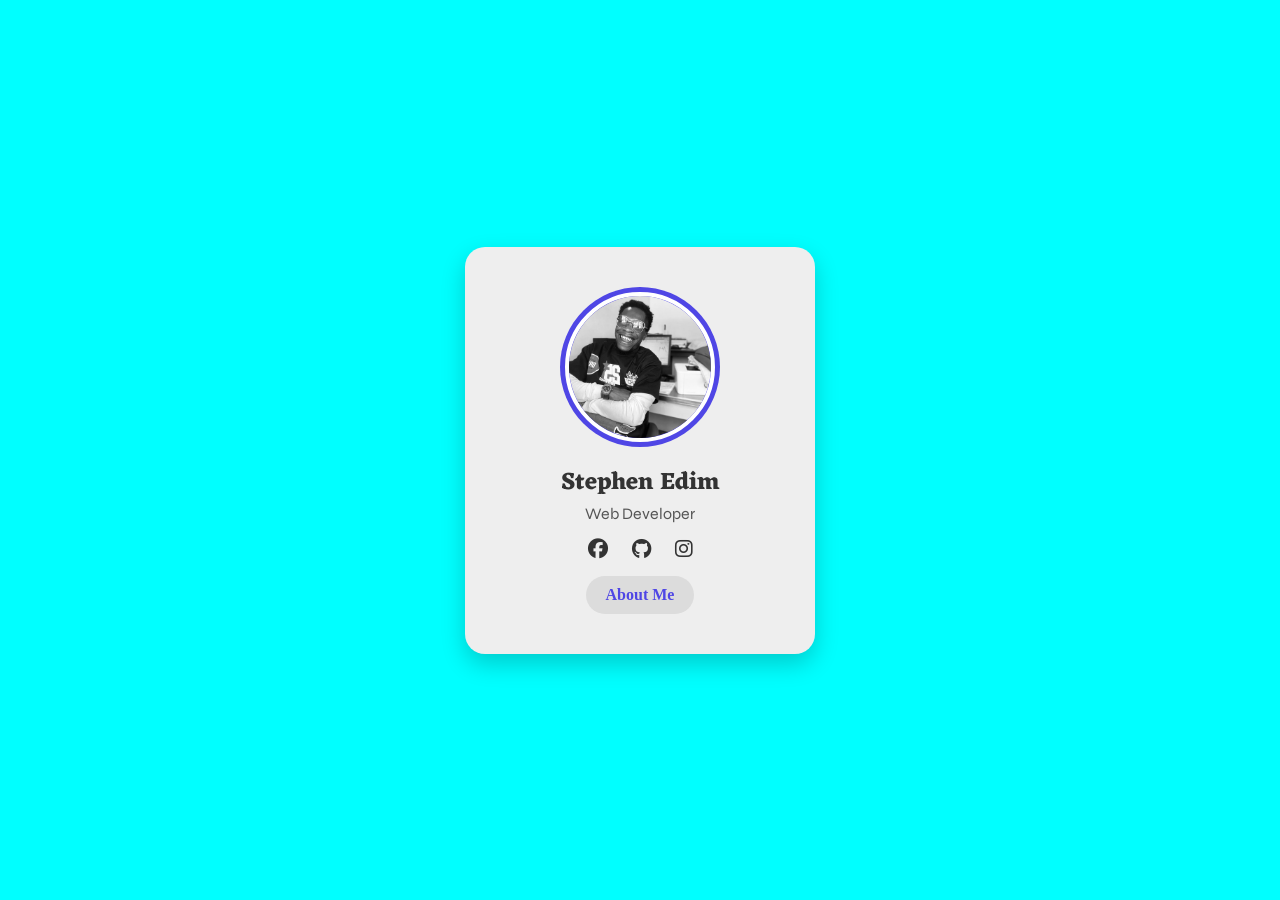
<file: index.html>
<!DOCTYPE html>
<html lang="en">
<head>
    <meta charset="UTF-8">
    <meta name="viewport" content="width=device-width, initial-scale=1.0">
    <meta name="description" content="Personal portfolio website showcasing my projects, skills, and contact information.">
    <meta name="keywords" content="portfolio, web developer, projects, about me, contact, personal website">
    <meta name="author" content="Stephen Edim">
    <!-- Basic SEO -->
    <title>About Me | My Portfolio</title>
    <meta name="description" content="Personal portfolio website showcasing my projects, skills, and contact information.">
    <meta name="keywords" content="portfolio, web developer, projects, about me, contact, personal website">
    <meta name="author" content="Stephen Edim">
    <!-- Open Graph / Facebook -->
    <meta property="og:title" content="About Me | My Portfolio">
    <meta property="og:description" content="Explore my projects, learn about my skills, and get in touch with me.">
    <meta property="og:type" content="website">
    <!-- Favicon (optional) -->
    <link rel="icon" href="images/favicon.ico" type="image/x-icon">

  <title>Profile Card</title>
  <link href="https://fonts.googleapis.com/css2?family=Syne:wght@400;600;700&display=swap" rel="stylesheet">
  <link href="https://fonts.googleapis.com/css2?family=Eczar:wght@400;600;700&display=swap" rel="stylesheet">

  <link rel="stylesheet" href="style/style.css">

  <!-- Icons -->
  <link rel="stylesheet" href="https://cdnjs.cloudflare.com/ajax/libs/font-awesome/6.5.0/css/all.min.css">
</head>
<body>

  <div class="container">
    <div class="card">

      <div class="profile-img">
        <img src="images/dp.jpeg" alt="Stephen Edim">
      </div>

      <h2>Stephen Edim</h2>
      <p class="role">Web Developer</p>

      <div class="socials">
        <a href="https://www.facebook.com/share/1Ab3fiYJxP/?mibextid=wwXIfr"><i class="fab fa-facebook"></i></a>
        <a href="https://github.com/Steveedim/"><i class="fab fa-github"></i></a>
        <a href="https://www.instagram.com/steve_edim/"><i class="fab fa-instagram"></i></a>
      </div>

      <a href="about.html" class="btn">About Me</a>

    </div>
  </div>

</body>
</html>
</file>
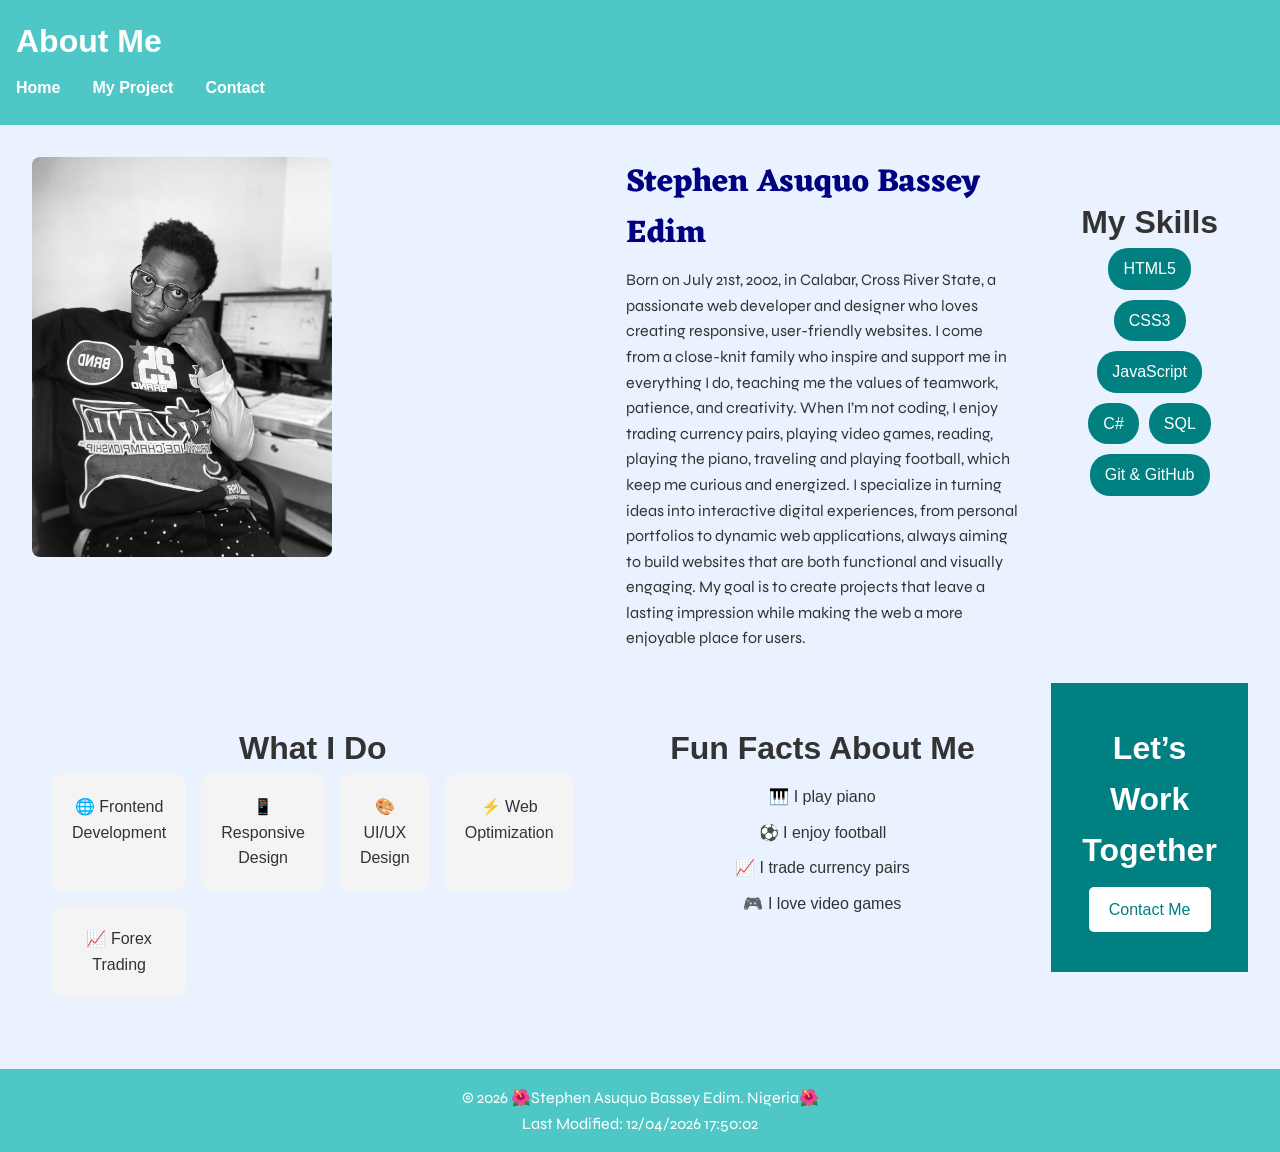
<file: about.html>
<!DOCTYPE html>
<html lang="en">
<head>
    <meta charset="UTF-8">
    <meta name="viewport" content="width=device-width, initial-scale=1.0">

    <!-- Basic SEO -->
    <title>About Me | My Portfolio</title>
    <meta name="description" content="Personal portfolio website showcasing my projects, skills, and contact information.">
    <meta name="keywords" content="portfolio, web developer, projects, about me, contact, personal website">
    <meta name="author" content="Stephen Edim">

    <!-- Open Graph / Facebook -->
    <meta property="og:title" content="About Me | My Portfolio">
    <meta property="og:description" content="Explore my projects, learn about my skills, and get in touch with me.">
    <meta property="og:type" content="website">
    <!-- Favicon (optional) -->
    <link rel="icon" href="images/favicon.ico" type="image/x-icon">

     <link href="https://fonts.googleapis.com/css2?family=Syne:wght@400;600;700&display=swap" rel="stylesheet">
  <link href="https://fonts.googleapis.com/css2?family=Eczar:wght@400;600;700&display=swap" rel="stylesheet">
    <!-- Stylesheet -->
     <link rel="stylesheet" href="style/home.css">
    <link rel="stylesheet" href="style/styles.css">
    <link rel="stylesheet" href="style/large.css" media="(min-width: 800px)">
    <script src="scripts/project.js" defer></script>
</head>

<body>

<header>
    <h1>About Me</h1>
    <nav aria-label="Main Navigation">
      <button id="menu-toggle" aria-label="Toggle Navigation">☰</button>
      <ul id="main-nav">
        <li><a href="index.html">Home</a></li>
        <li><a href="projects.html">My Project</a></li>
        <li><a href="contact.html">Contact</a></li>
      </ul>
    </nav>
</header>

<main class="governor-section">
    <div class="gov-image">
      <img src="images/profile.jpeg" alt="Governor Image" loading="lazy">
    </div>
    <div class="gov-message">
      <h2>Stephen Asuquo Bassey Edim</h2>
      <p>
        Born on July 21st, 2002, in Calabar, Cross River State, a passionate web developer and designer who loves creating responsive, user-friendly websites. I come from a close-knit family who inspire and support me in everything I do, teaching me the values of teamwork, patience, and creativity. When I’m not coding, I enjoy trading currency pairs, playing video games, reading, playing the piano, traveling and playing football, which keep me curious and energized. I specialize in turning ideas into interactive digital experiences, from personal portfolios to dynamic web applications, always aiming to build websites that are both functional and visually engaging. My goal is to create projects that leave a lasting impression while making the web a more enjoyable place for users.
      </p>
    </div>
    <section class="skills">
    <h2>My Skills</h2>
    <div class="skills-container">
      <span>HTML5</span>
      <span>CSS3</span>
      <span>JavaScript</span>
      <span>C#</span>
      <span>SQL</span>
      <span>Git & GitHub</span>
    </div>
  </section>

  <section class="services">
    <h2>What I Do</h2>
    <div class="service-cards">
      <div class="card">🌐 Frontend Development</div>
      <div class="card">📱 Responsive Design</div>
      <div class="card">🎨 UI/UX Design</div>
      <div class="card">⚡ Web Optimization</div>
      <div class="card">📈 Forex Trading
      
      </div>
    </div>
  </section>

    <section class="fun-facts">
    <h2>Fun Facts About Me</h2>
    <ul>
      <li>🎹 I play piano</li>
      <li>⚽ I enjoy football</li>
      <li>📈 I trade currency pairs</li>
      <li>🎮 I love video games</li>
    </ul>
  </section>

  <!-- CTA -->
  <section class="cta">
    <h2>Let’s Work Together</h2>
    <a href="contact.html" class="btn">Contact Me</a>
  </section>
  </main>
<footer>
      <p>&copy; <span id="currentyear"></span> 🌺Stephen Asuquo Bassey Edim. Nigeria🌺</p>
      <p id="lastModified"></p>
  </footer>
</body>
</html>
</file>
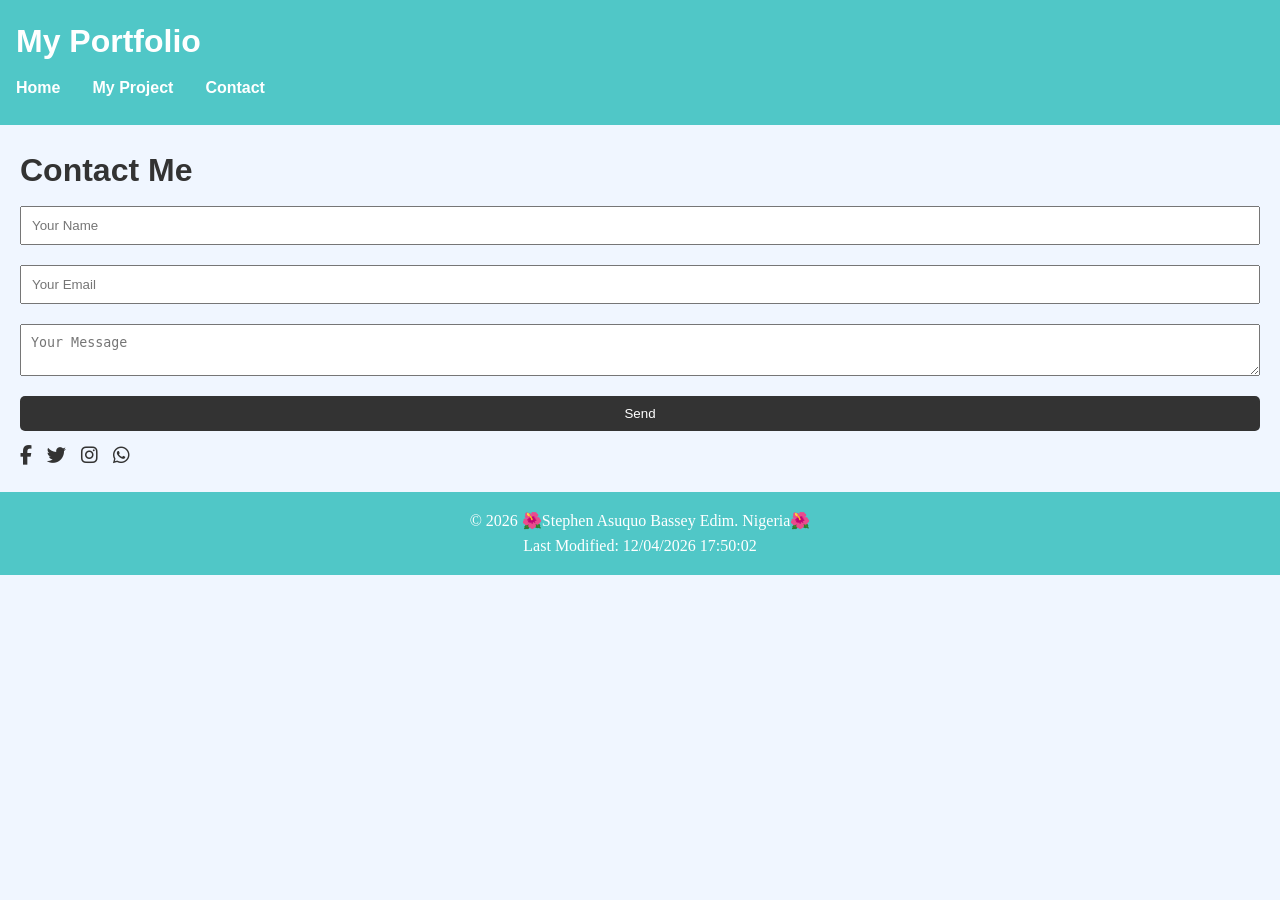
<file: contact.html>
<!DOCTYPE html>
<html lang="en">
<head>
    <meta charset="UTF-8">
    <meta name="viewport" content="width=device-width, initial-scale=1.0">

    <!-- Basic SEO -->
    <title>About Me | My Portfolio</title>
    <meta name="description" content="Personal portfolio website showcasing my projects, skills, and contact information.">
    <meta name="keywords" content="portfolio, web developer, projects, about me, contact, personal website">
    <meta name="author" content="Stephen Edim">

    <!-- Open Graph / Facebook -->
    <meta property="og:title" content="About Me | My Portfolio">
    <meta property="og:description" content="Explore my projects, learn about my skills, and get in touch with me.">
    <meta property="og:type" content="website">
    <!-- Favicon (optional) -->
    <link rel="icon" href="images/favicon.ico" type="image/x-icon">
    <link rel="stylesheet" href="https://cdnjs.cloudflare.com/ajax/libs/font-awesome/6.5.0/css/all.min.css">
    <!-- Stylesheet -->
     <link rel="stylesheet" href="style/home.css">
    <link rel="stylesheet" href="style/styles.css">
    <link rel="stylesheet" href="style/large.css" media="(min-width: 800px)">
    <script src="scripts/project.js" defer></script>
</head>
<body>

<header>
    <h1>My Portfolio</h1>
    <nav aria-label="Main Navigation">
      <button id="menu-toggle" aria-label="Toggle Navigation">☰</button>
      <ul id="main-nav">
        <li><a href="index.html">Home</a></li>
        <li><a href="projects.html">My Project</a></li>
        <li><a href="contact.html">Contact</a></li>
      </ul>
    </nav>
</header>

<main class="container">
    <h2>Contact Me</h2>

    <form>
        <input type="text" placeholder="Your Name" required>
        <input type="email" placeholder="Your Email" required>
        <textarea placeholder="Your Message"></textarea>
        <button type="submit">Send</button>
    </form>
      <div class="social-icons">
      <a href="https://www.facebook.com/share/1S7KfstvhJ/?mibextid=wwXIfr" target="_blank"><i class="fab fa-facebook-f"></i></a>
      <a href="https://x.com/official_SPBO" target="_blank"><i class="fab fa-twitter"></i></a>
      <a href="https://www.instagram.com/officialspbo/" target="_blank"><i class="fab fa-instagram"></i></a>
      <a href="https://wa.me/+2349022606513" target="_blank"><i class="fa-brands fa-whatsapp"></i></a>
    </div>
</main>

<footer>
      <p>&copy; <span id="currentyear"></span> 🌺Stephen Asuquo Bassey Edim. Nigeria🌺</p>
      <p id="lastModified"></p>
</footer>
</body>
</html>
</file>
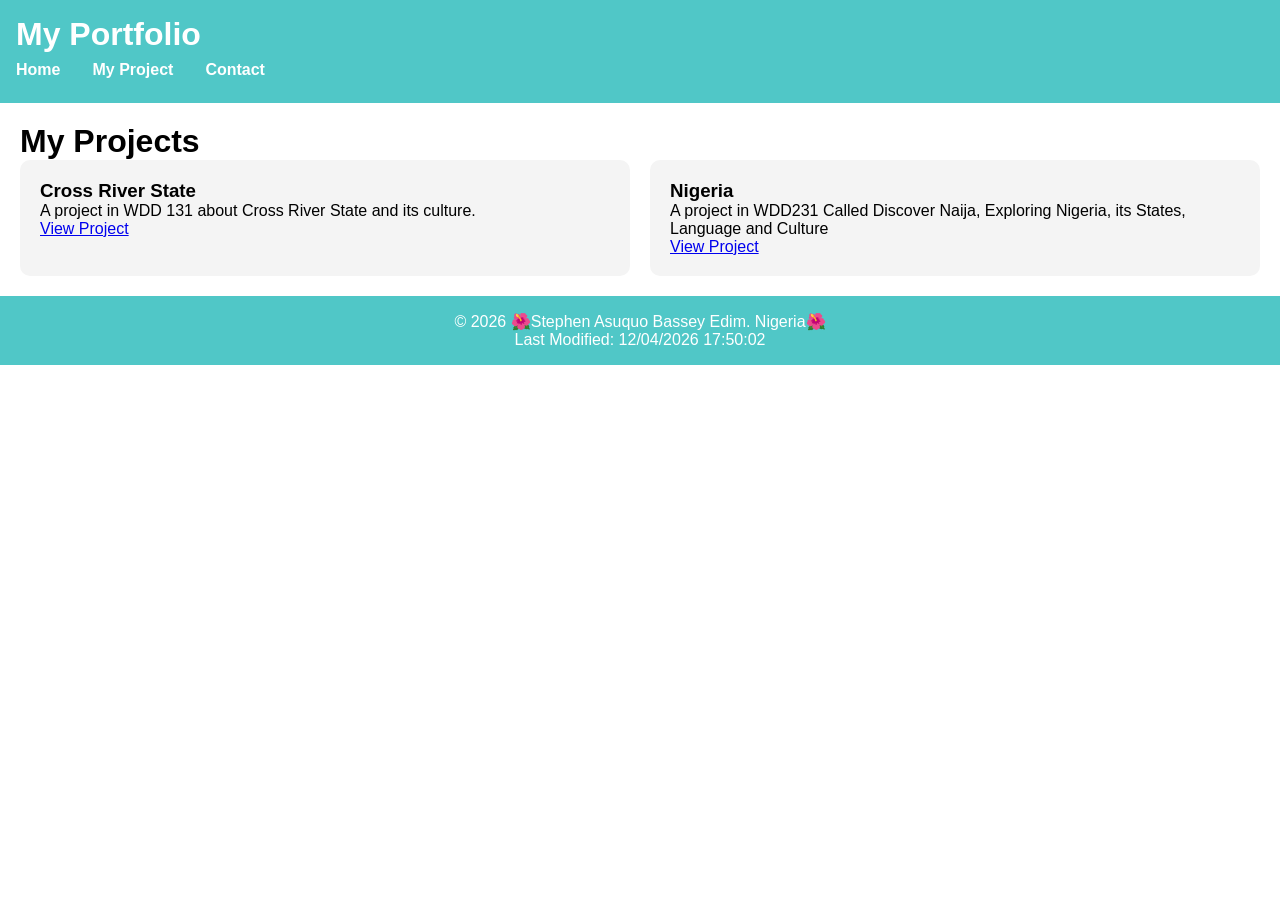
<file: projects.html>
<!DOCTYPE html>
<html lang="en">
<head>
    <meta charset="UTF-8">
    <meta name="viewport" content="width=device-width, initial-scale=1.0">

    <!-- Basic SEO -->
    <title>About Me | My Portfolio</title>
    <meta name="description" content="Personal portfolio website showcasing my projects, skills, and contact information.">
    <meta name="keywords" content="portfolio, web developer, projects, about me, contact, personal website">
    <meta name="author" content="Stephen Edim">

    <!-- Open Graph / Facebook -->
    <meta property="og:title" content="About Me | My Portfolio">
    <meta property="og:description" content="Explore my projects, learn about my skills, and get in touch with me.">
    <meta property="og:type" content="website">
    <!-- Favicon (optional) -->
    <link rel="icon" href="images/favicon.ico" type="image/x-icon">

    <!-- Stylesheet -->
    <link rel="stylesheet" href="style/styles.css">
    <link rel="stylesheet" href="style/large.css" media="(min-width: 800px)">
    <script src="scripts/project.js" defer></script>
</head>
<body>

<header>
    <h1>My Portfolio</h1>
    <nav aria-label="Main Navigation">
      <button id="menu-toggle" aria-label="Toggle Navigation">☰</button>
      <ul id="main-nav">
        <li><a href="index.html">Home</a></li>
        <li><a href="projects.html">My Project</a></li>
        <li><a href="contact.html">Contact</a></li>
      </ul>
    </nav>
</header>

<main class="container">
    <h2>My Projects</h2>

    <div class="projects">
        <div class="card">
            <h3>Cross River State</h3>
            <p>A project in WDD 131 about Cross River State and its culture.</p>
            <a href="https://steveedim.github.io/wdd131/project/" target="_blank" rel="noopener noreferrer">View Project</a>
        </div>

        <div class="card">
            <h3>Nigeria</h3>
            <p>A project in WDD231 Called Discover Naija, Exploring Nigeria, its States, Language and Culture</p>
            <a href="https://steveedim.github.io/wdd231/finalproject/" target="_blank" rel="noopener noreferrer">View Project</a>
        </div>
    </div>
</main>

<footer>
      <p>&copy; <span id="currentyear"></span> 🌺Stephen Asuquo Bassey Edim. Nigeria🌺</p>
      <p id="lastModified"></p>
</footer>
</body>
</html>
</file>
<file: style/style.css>
/* RESET */
* {
  margin: 0;
  padding: 0;
  box-sizing: border-box;
  
}

/* BACKGROUND */
body {
  height: 100vh;
  background: aqua;
  display: flex;
  align-items: center;
  justify-content: center;
}
h2 {
  font-family: 'Eczar', sans-serif;
  color: #333;
}
p {
  font-family: 'Syne', serif;
  color: #555;
}
/* CONTAINER */
.container {
  width: 100%;
  padding: 20px;
}

/* CARD */
.card {
  background: #eee;
  max-width: 320px;
  margin: auto;
  text-align: center;
  padding: 30px 20px;
  border-radius: 20px;
  box-shadow: 0 10px 25px rgba(0,0,0,0.2);
  transition: 0.3s ease;
}

.card:hover {
  transform: translateY(-5px);
}

/* PROFILE IMAGE */
.profile-img {
  width: 140px;
  height: 140px;
  margin: auto;
  border-radius: 50%;
  padding: 5px;
  background: #4f46e5;
}

.profile-img img {
  width: 100%;
  height: 100%;
  border-radius: 50%;
  border: 4px solid white;
  object-fit: cover;
}

/* TEXT */
h2 {
  margin-top: 15px;
  font-size: 22px;
}

.role {
  color: #555;
  margin-bottom: 15px;
}

/* SOCIAL ICONS */
.socials {
  margin: 15px 0;
}

.socials a {
  margin: 0 10px;
  color: #333;
  font-size: 20px;
  transition: 0.3s;
}

.socials a:hover {
  color: #4f46e5;
}

/* BUTTON */
.btn {
  display: inline-block;
  padding: 10px 20px;
  background: #dcdcdc;
  border-radius: 20px;
  text-decoration: none;
  color: #4f46e5;
  font-weight: bold;
  transition: 0.3s;
}

.btn:hover {
  background: #4f46e5;
  color: #fff;
}

/* DESKTOP IMPROVEMENT */
@media (min-width: 768px) {
  .card {
    max-width: 350px;
    padding: 40px;
  }

  h2 {
    font-size: 24px;
  }

  .profile-img {
    width: 160px;
    height: 160px;
  }
}
</file>
<file: style/home.css>
/* Reset */
* {
  margin: 0;
  padding: 0;
  box-sizing: border-box;
}

body {
  font-family: 'Segoe UI', sans-serif;
  line-height: 1.6;
  background-color: #f0f6ff;
  color: #333;
}

/* Header */
.main-header {
  background: #fff;
  padding: 1rem 2rem;
  display: flex;
  align-items: center;
  justify-content: space-between;
  box-shadow: 0 2px 5px rgba(0, 0, 0, 0.1);
}

.logo {
  font-weight: bold;
  font-size: 1.5rem;
  color: navy;
}

button {
  background: #007B5E;
  color: white;
  border: none;
  padding: 10px 15px;
  margin-top: 10px;
  border-radius: 5px;
  cursor: pointer;
  transition: 0.3s ease;
}

button:hover {
  background: #005f45;
}

.more {
  display: none;
}
.nav-menu {
  list-style: none;
  display: flex;
  gap: 1.2rem;
}

.nav-menu li a {
  text-decoration: none;
  color: #333;
  padding: 0.5rem;
  transition: transform 0.3s ease, background-color 0.3s ease;
}

.nav-menu li a:hover {
  background-color: #e6f0ff;
  transform: scale(1.05);
  border-radius: 5px;
}

/* Quick Links */
.quick-links {
  background: #e0eafc;
  display: flex;
  flex-wrap: wrap;
  justify-content: center;
  padding: 0.5rem 1rem;
  gap: 1rem;
}

.quick-links a {
  text-decoration: none;
  color: #0056b3;
  font-weight: bold;
}

/* Main Section */
.governor-section {
  display: grid;
  grid-template-columns: 1fr 2fr 1fr;
  gap: 2rem;
  padding: 2rem;
  align-items: start;
  background-color: #eaf2ff;
}

.gov-image img {
  width: 100%;
  border-radius: 8px;
  max-width: 300px;
}

.gov-message h2 {
  font-size: 2rem;
  margin-bottom: 0.5rem;
  color: navy;
  font-family: 'Eczar', sans-serif;
}

p {
  font-family: 'Syne', serif;
}
.gov-message .elected-date {
  font-weight: bold;
  margin: 0.5rem 0;
}

.read-more {
  margin-top: 1rem;
  padding: 0.5rem 1rem;
  background: navy;
  color: #fff;
  border: none;
  cursor: pointer;
  transition: transform 0.3s ease;
  border-radius: 5px;
}

.read-more:hover {
  transform: scale(1.05);
  background-color: #003366;
}

/* Experience Cards */
.experience-cards {
  display: flex;
  flex-direction: column;
  gap: 1rem;
}

.card {
  background: #dceeff;
  padding: 1rem;
  border-radius: 8px;
  text-align: center;
}

.card.blue {
  background-color: #003366;
  color: white;
}

.card.light-blue {
  background-color: #3399ff;
  color: white;
}

.card img {
  max-width: 100%;
  border-radius: 10px;
}

.card .big {
  font-size: 2rem;
  font-weight: bold;
  margin: 0.5rem 0;
}

/* Responsive */
@media (max-width: 768px) {
  .governor-section {
    grid-template-columns: 1fr;
    text-align: center;
  }

  .experience-cards {
    flex-direction: row;
    justify-content: center;
  }
}
@keyframes fade {
  0% {
    opacity: 0;
  }
  100% {
    opacity: 1;
  }
}

.gov-image {
  animation: fade 1s ease-in-out forwards;
}
img {
  width: 100%;
  background-color: black;
  animation: fade 15s;
}

.social-icons {
  display: flex;
  gap: 15px;
  margin-top: 10px;
}

.social-icons a {
  color: #333; /* Or white if on dark background */
  font-size: 1.2rem;
  transition: color 0.3s ease;
}

.social-icons a:hover {
  color: #007BFF; /* Or any accent color */
}

.stats-section {
  display: flex;
  flex-direction: row;
  justify-content: space-around;
  align-items: center;
  background-color: #2c2c2c;
  color: white;
  padding: 40px 20px;
  flex-wrap: wrap;
  gap: 20px;
}

.stat-card {
  text-align: center;
  flex: 1 1 250px;
  background-color: transparent;
  margin: 20px;
  flex: 1 1 200px;
}

.stat-card i {
  font-size: 3rem;
  margin-bottom: 10px;
  color: white;
}

.stat-card h3 {
  margin: 10px 0;
  font-size: 1.2rem;
}

.stat-card p {
  font-size: 1.5rem;
  font-weight: bold;
}
</file>
<file: style/styles.css>
* {
    margin: 0;
    padding: 0;
    box-sizing: border-box;
}

body {
    font-family: Arial, sans-serif;
}

h1 {
    font-size: 45px; /* page title */
    color: white;
}

h2 {
    font-size: 32px; /* section headings */
}
/* HEADER */
header {
    background: #50c7c7;
    padding: 1rem;
}

nav {
  display: flex;
  flex-direction: column;
  align-items: flex-start;
}

#menu-toggle {
  background: none;
  border: none;
  color: white;
  font-size: 1.5rem;
  display: block;
  cursor: pointer;
}

#main-nav {
  list-style: none;
  padding: 0;
  display: none;
  flex-direction: column;
  width: 100%;
}

#main-nav li {
  margin: 0.5rem 0;
}

#main-nav li a {
  color: white;
  text-decoration: none;
  font-weight: bold;
  padding: 0.5rem 0;
  display: block;
}

/* MAIN */
.container {
    padding: 20px;
}

.about {
    display: flex;
    align-items: center;
    gap: 20px;
}

.about img {
    width: 150px;
    border-radius: 50%;
}
/* GENERAL */
section {
  padding: 40px 20px;
  text-align: center;
}

/* ABOUT */
.about-container {
  display: flex;
  flex-direction: column;
  align-items: center;
  gap: 20px;
}

.about-image img {
  width: 200px;
  border-radius: 10px;
}

.about-text {
  max-width: 600px;
}

/* SKILLS */
.skills-container {
  display: flex;
  flex-wrap: wrap;
  justify-content: center;
  gap: 10px;
}

.skills-container span {
  background: teal;
  color: white;
  padding: 8px 15px;
  border-radius: 20px;
}

/* SERVICES */
.service-cards {
  display: grid;
  grid-template-columns: 1fr;
  gap: 15px;
}

.card {
  background: #f4f4f4;
  padding: 20px;
  border-radius: 10px;
}

/* PROJECTS */
.project-card {
  background: #f4f4f4;
  padding: 20px;
  border-radius: 10px;
  max-width: 400px;
  margin: auto;
}

/* FUN FACTS */
.fun-facts ul {
  list-style: none;
  padding: 0;
}

.fun-facts li {
  margin: 10px 0;
}

/* CTA */
.cta {
  background: teal;
  color: white;
}

.btn {
  display: inline-block;
  margin-top: 10px;
  padding: 10px 20px;
  background: white;
  color: teal;
  text-decoration: none;
  border-radius: 5px;
}



/* PROJECTS */
.projects {
    display: grid;
    grid-template-columns: repeat(2, 1fr);
    gap: 20px;
}

.card {
    background: #f4f4f4;
    padding: 20px;
    border-radius: 10px;
}

/* FORM */
form {
    display: flex;
    flex-direction: column;
}

input, textarea {
    margin: 10px 0;
    padding: 10px;
}

button {
    padding: 10px;
    background: #333;
    color: white;
    border: none;
}

/* FOOTER */
footer {
    text-align: center;
    padding: 1rem;
    background: #50c7c7;
    color: white;
}

/* MOBILE RESPONSIVE */
@media (max-width: 768px) {
    nav ul {
        display: none;
        flex-direction: column;
        background: #333;
        position: absolute;
        top: 60px;
        right: 0;
        width: 200px;
    }

    nav ul.active {
        display: flex;
    }

    .menu-toggle {
        display: block;
    }

    .about {
        flex-direction: column;
        text-align: center;
    }

    .projects {
        grid-template-columns: 1fr;
    }
}
</file>
<file: style/large.css>
@media (min-width: 768px) {
  nav {
    flex-direction: row;
    justify-content: space-between;
    align-items: center;
  }
  
  #menu-toggle {
    display: none;
    background-color: aqua;
  }

  #main-nav {
    display: flex !important;
    flex-direction: row;
    gap: 2rem;
  }

  #main-nav li {
    margin: 0;
  }

  header h1 {
    font-size: 2rem;
  }
  .about-container {
    flex-direction: row;
    justify-content: center;
  }

  .service-cards {
    grid-template-columns: repeat(4, 1fr);
  }
}
</file>
